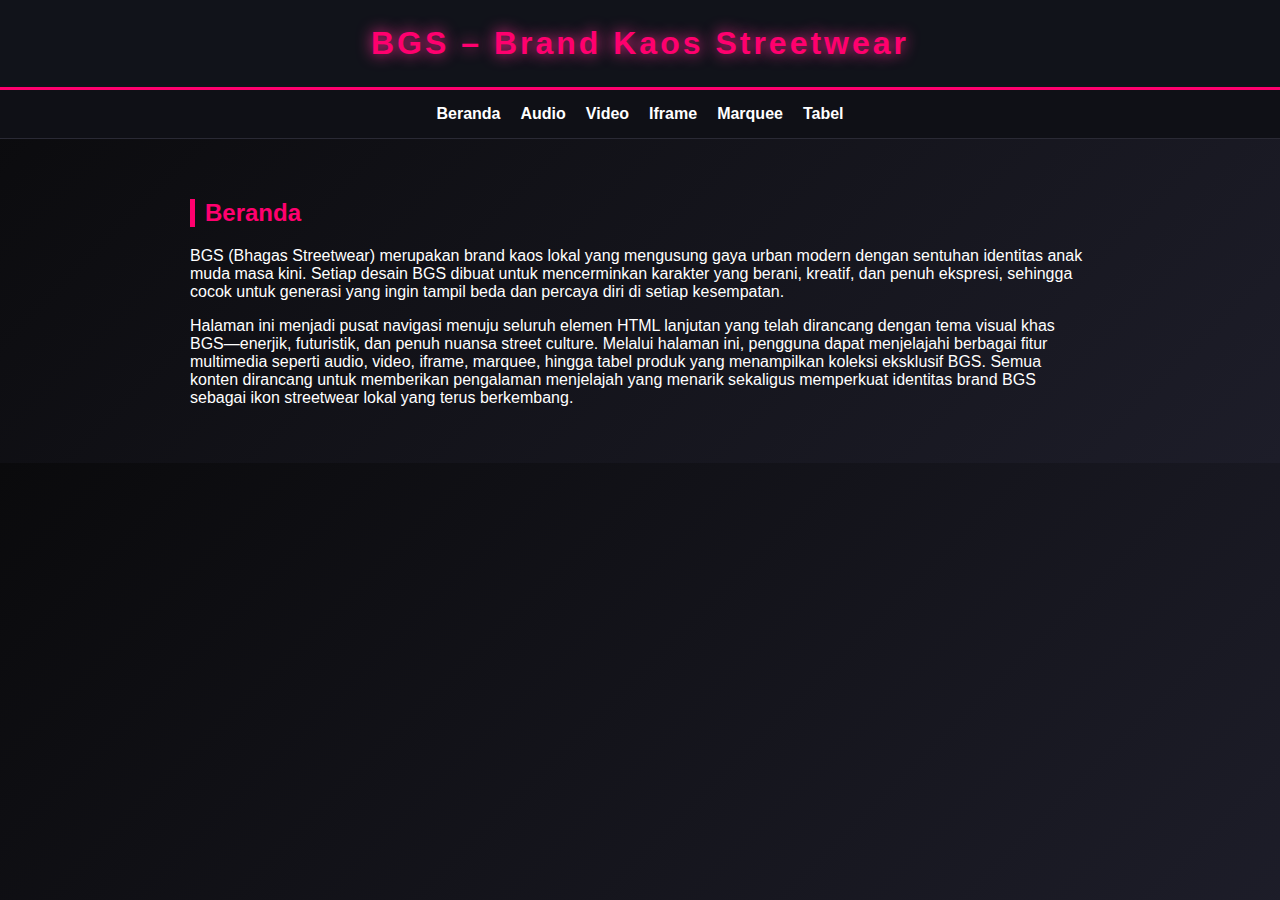
<file: index.html>
<!DOCTYPE html>
<html lang="id">
<head>
  <meta charset="UTF-8">
  <link rel="shortcut icon" type="x-icon" href="Image/Foto Bhagas.jpg">
  <title>Beranda - BGS Brand</title>
  <link rel="stylesheet" href="style.css">
</head>
<body>

<header>
  <h1>BGS – Brand Kaos Streetwear</h1>
</header>

<nav>
  <a href="index.html">Beranda</a>
  <a href="musik.html">Audio</a>
  <a href="videos.html">Video</a>
  <a href="iframe.html">Iframe</a>
  <a href="marquee.html">Marquee</a>
  <a href="tabel.html">Tabel</a>
</nav>

<section>
  <h2>Beranda</h2>
  <p>BGS (Bhagas Streetwear) merupakan brand kaos lokal yang mengusung gaya urban modern dengan sentuhan identitas anak muda masa kini. Setiap desain BGS dibuat untuk mencerminkan karakter yang berani, kreatif, dan penuh ekspresi, sehingga cocok untuk generasi yang ingin tampil beda dan percaya diri di setiap kesempatan.</p>
  <p>Halaman ini menjadi pusat navigasi menuju seluruh elemen HTML lanjutan yang telah dirancang dengan tema visual khas BGS—enerjik, futuristik, dan penuh nuansa street culture. Melalui halaman ini, pengguna dapat menjelajahi berbagai fitur multimedia seperti audio, video, iframe, marquee, hingga tabel produk yang menampilkan koleksi eksklusif BGS. Semua konten dirancang untuk memberikan pengalaman menjelajah yang menarik sekaligus memperkuat identitas brand BGS sebagai ikon streetwear lokal yang terus berkembang.</p>
</section>

</body>
</html>
</file>
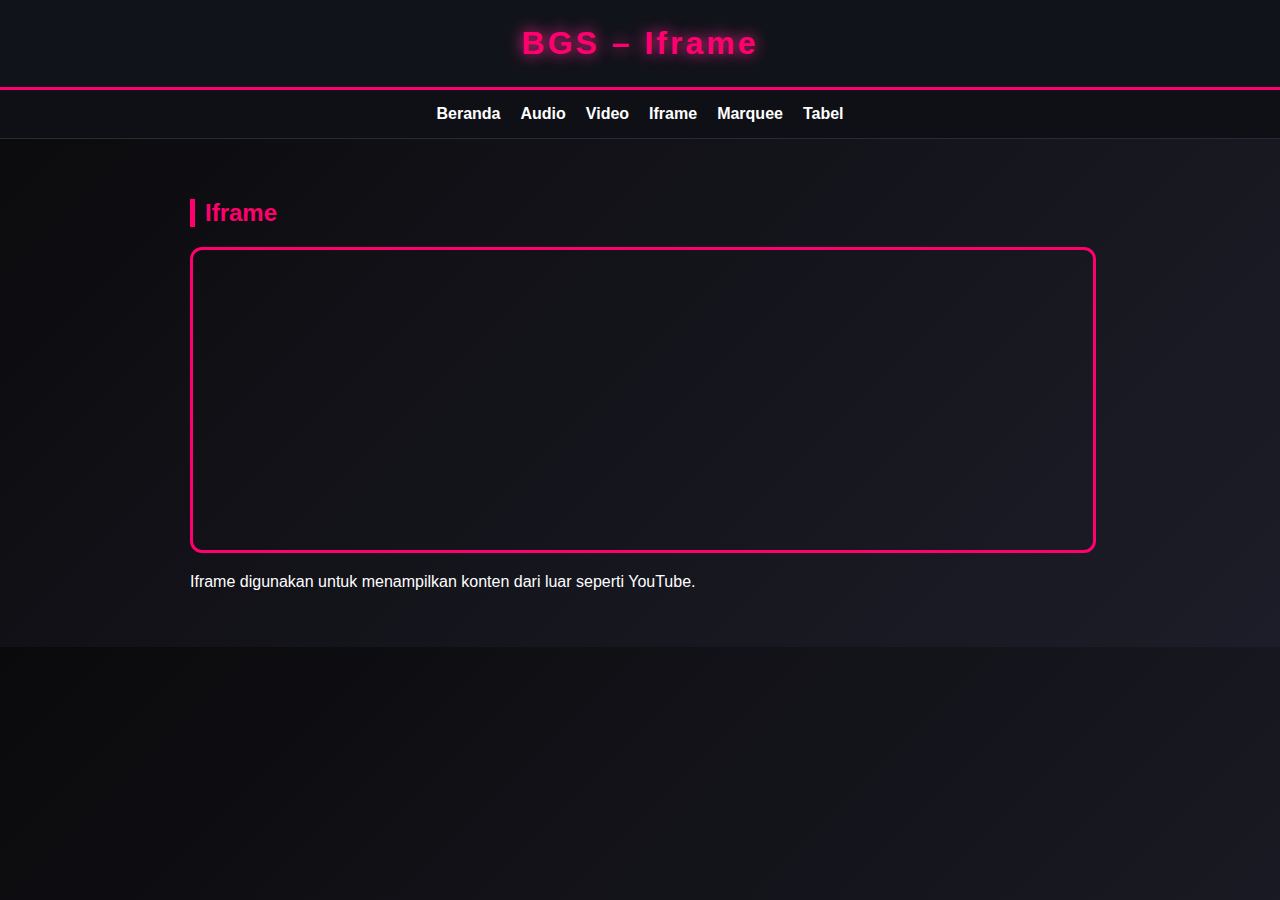
<file: iframe.html>
<!DOCTYPE html>
<html lang="id">
<head>
  <meta charset="UTF-8">
  <link rel="shortcut icon" type="x-icon" href="Image/Foto Bhagas.jpg">
  <title>Iframe - BGS Brand</title>
  <link rel="stylesheet" href="style.css">
</head>
<body>

<header><h1>BGS – Iframe</h1></header>

<nav>
  <a href="index.html">Beranda</a>
  <a href="musik.html">Audio</a>
  <a href="videos.html">Video</a>
  <a href="iframe.html">Iframe</a>
  <a href="marquee.html">Marquee</a>
  <a href="tabel.html">Tabel</a>
</nav>

<section>
  <h2>Iframe</h2>
  <iframe width="560" height="315"
  src="https://www.youtube.com/embed/dnJ0Q3iAHTQ"
  title="YouTube video player"
  frameborder="0"
  allow="accelerometer; autoplay; clipboard-write; encrypted-media; gyroscope; picture-in-picture; web-share"
  allowfullscreen>
</iframe>

  <p>Iframe digunakan untuk menampilkan konten dari luar seperti YouTube.</p>
</section>

</body>
</html>
</file>
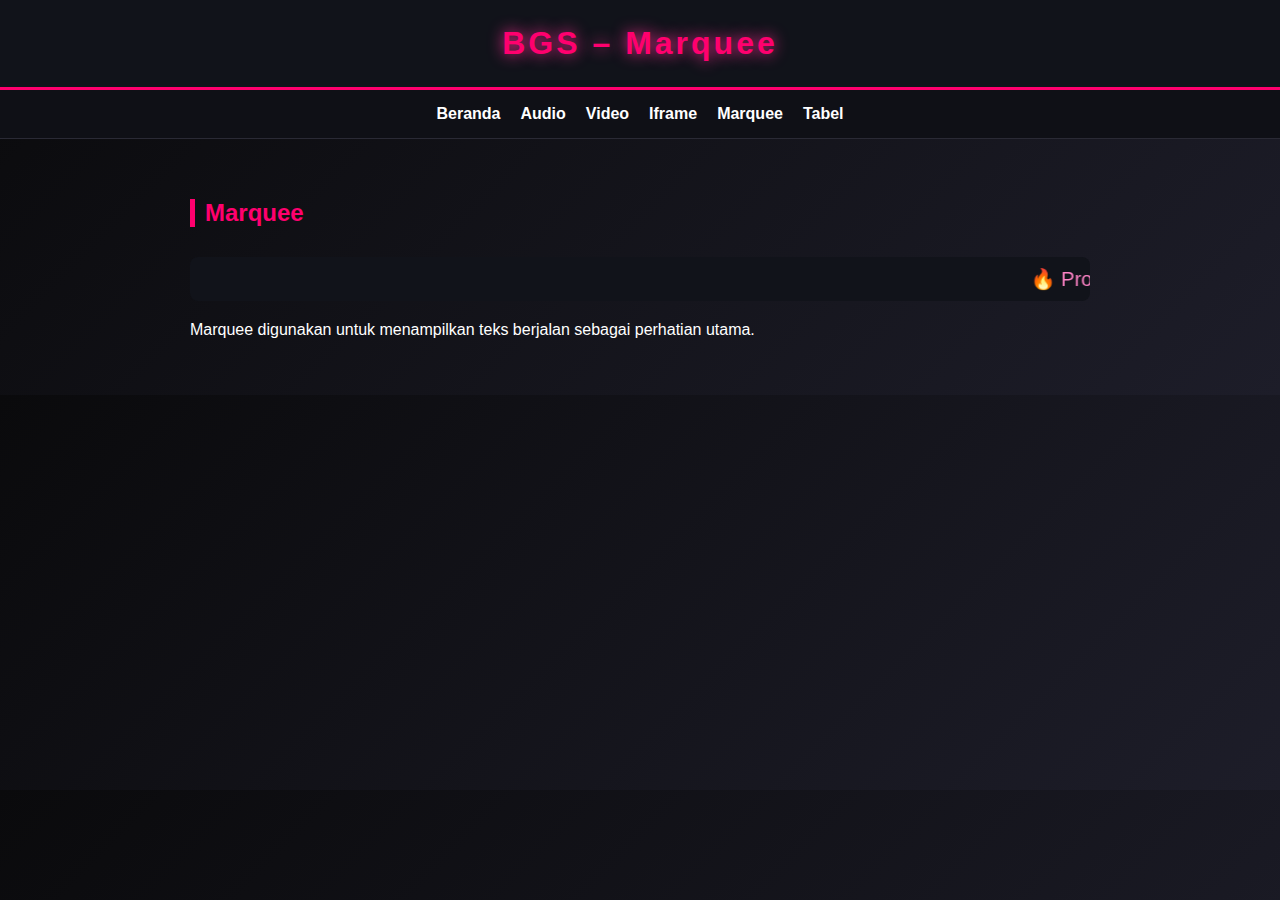
<file: marquee.html>
<!DOCTYPE html>
<html lang="id">
<head>
  <meta charset="UTF-8">
  <link rel="shortcut icon" type="x-icon" href="Image/Foto Bhagas.jpg">
  <title>Marquee - BGS Brand</title>
  <link rel="stylesheet" href="style.css">
</head>
<body>

<header><h1>BGS – Marquee</h1></header>

<nav>
  <a href="index.html">Beranda</a>
  <a href="musik.html">Audio</a>
  <a href="videos.html">Video</a>
  <a href="iframe.html">Iframe</a>
  <a href="marquee.html">Marquee</a>
  <a href="tabel.html">Tabel</a>
</nav>

<section>
  <h2>Marquee</h2>
  <marquee>🔥 Promo Terbaru BGS – Urban Edition 🔥</marquee>
  <p>Marquee digunakan untuk menampilkan teks berjalan sebagai perhatian utama.</p>
</section>

</body>
</html>
</file>
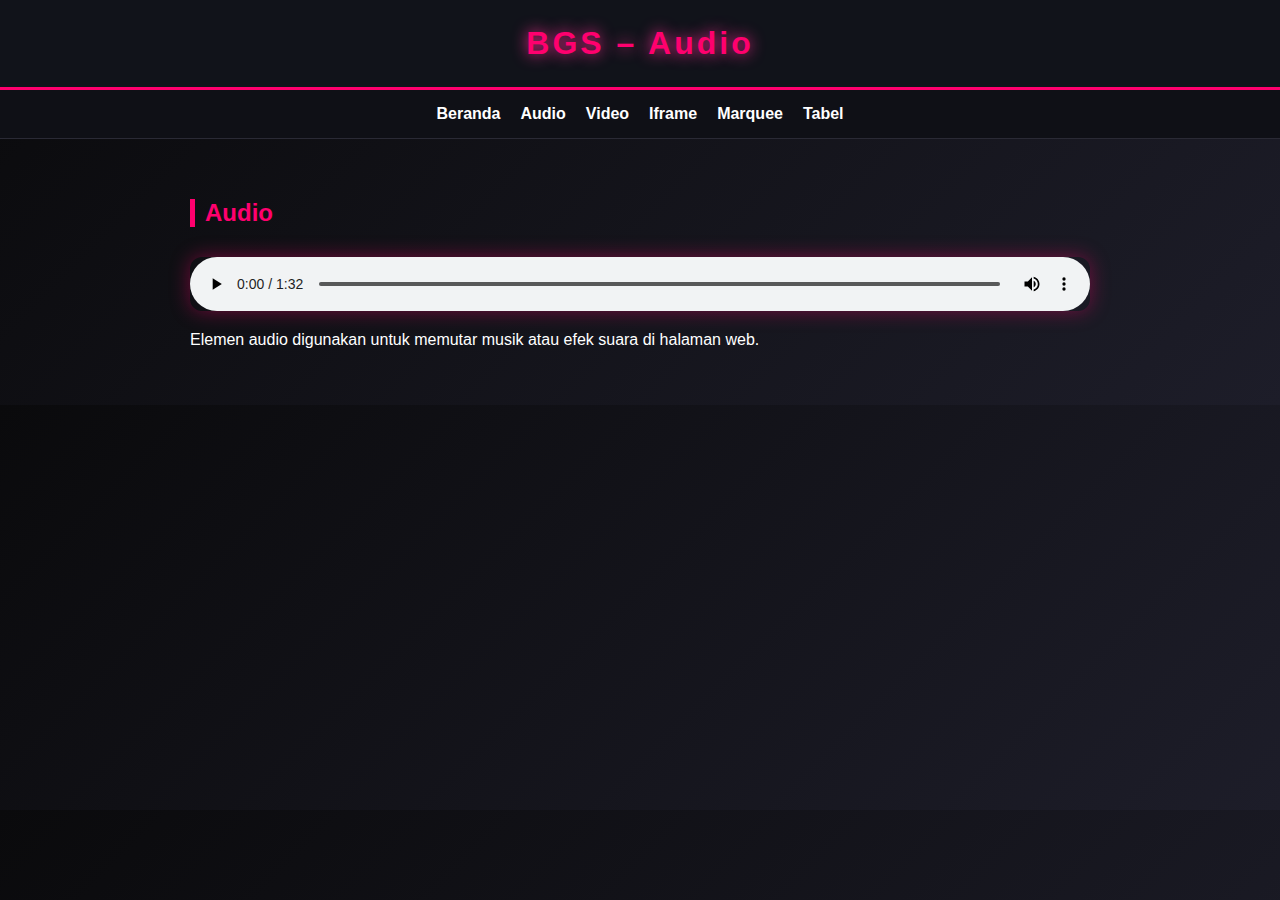
<file: musik.html>
<!DOCTYPE html>
<html lang="id">
<head>
  <meta charset="UTF-8">
  <link rel="shortcut icon" type="x-icon" href="Image/Foto Bhagas.jpg">
  <title>Audio - BGS Brand</title>
  <link rel="stylesheet" href="style.css">
</head>
<body>

<header><h1>BGS – Audio</h1></header>

<nav>
 <a href="index.html">Beranda</a>
  <a href="musik.html">Audio</a>
  <a href="videos.html">Video</a>
  <a href="iframe.html">Iframe</a>
  <a href="marquee.html">Marquee</a>
  <a href="tabel.html">Tabel</a>
</nav>

<section>
  <h2>Audio</h2>
  <audio controls>
    <source src="audio/MONTAGEM RUGADA.mp3" type="audio/wav">
  </audio>
  <p>Elemen audio digunakan untuk memutar musik atau efek suara di halaman web.</p>
</section>

</body>
</html>
</file>
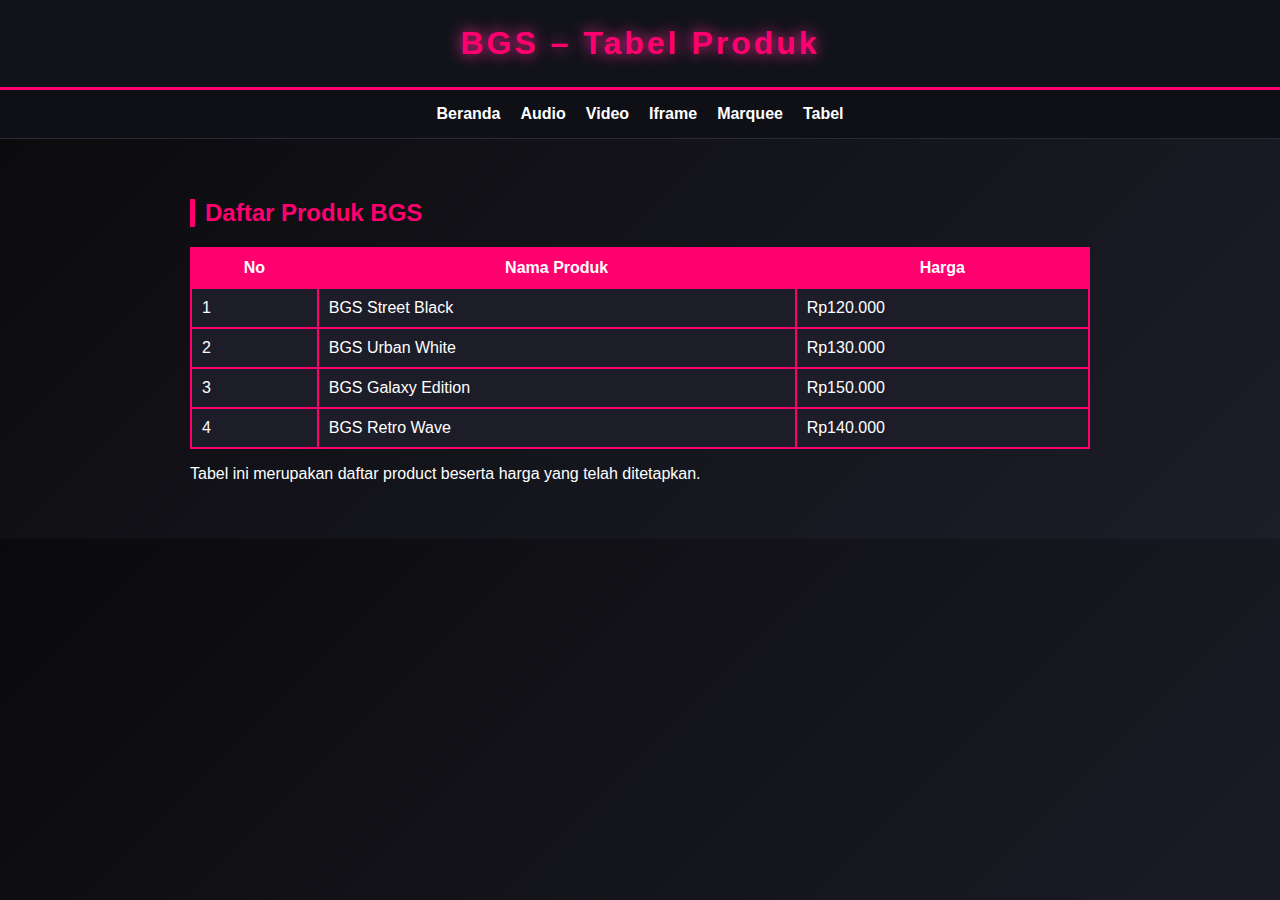
<file: tabel.html>
<!DOCTYPE html>
<html lang="id">
<head>
  <meta charset="UTF-8">
  <link rel="shortcut icon" type="x-icon" href="Image/Foto Bhagas.jpg">
  <title>Tabel Produk - BGS Brand</title>
  <link rel="stylesheet" href="style.css">
</head>
<body>

<header><h1>BGS – Tabel Produk</h1></header>

<nav>
  <a href="index.html">Beranda</a>
  <a href="musik.html">Audio</a>
  <a href="videos.html">Video</a>
  <a href="iframe.html">Iframe</a>
  <a href="marquee.html">Marquee</a>
  <a href="tabel.html">Tabel</a>
</nav>

<section>
  <h2>Daftar Produk BGS</h2>
  <table>
    <tr>
      <th>No</th>
      <th>Nama Produk</th>
      <th>Harga</th>
    </tr>
    <tr>
      <td>1</td>
      <td>BGS Street Black</td>
      <td>Rp120.000</td>
    </tr>
    <tr>
      <td>2</td>
      <td>BGS Urban White</td>
      <td>Rp130.000</td>
    </tr>
    <tr>
      <td>3</td>
      <td>BGS Galaxy Edition</td>
      <td>Rp150.000</td>
    </tr>
    <tr>
      <td>4</td>
      <td>BGS Retro Wave</td>
      <td>Rp140.000</td>
    </tr>
  </table>
  <p>Tabel ini merupakan daftar product beserta harga yang telah ditetapkan.</p>
</section>

</body>
</html>
</file>
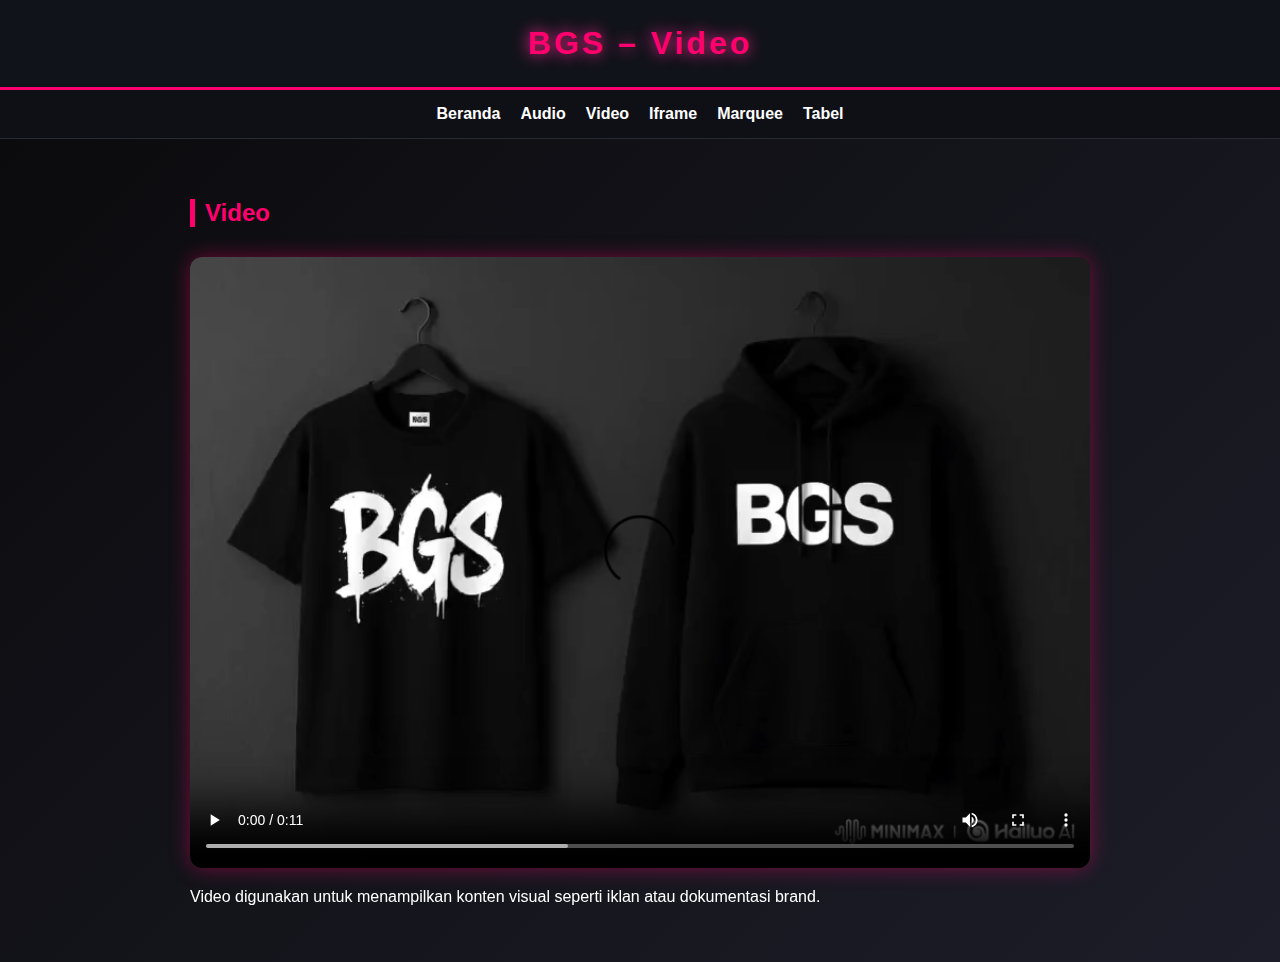
<file: videos.html>
<!DOCTYPE html>
<html lang="id">
<head>
  <meta charset="UTF-8">
  <link rel="shortcut icon" type="x-icon" href="Image/Foto Bhagas.jpg">
  <title>Video - BGS Brand</title>
  <link rel="stylesheet" href="style.css">
</head>
<body>

<header><h1>BGS – Video</h1></header>

<nav>
  <a href="index.html">Beranda</a>
  <a href="musik.html">Audio</a>
  <a href="videos.html">Video</a>
  <a href="iframe.html">Iframe</a>
  <a href="marquee.html">Marquee</a>
  <a href="tabel.html">Tabel</a>
</nav>

<section>
  <h2>Video</h2>
  <video controls>
    <source src="video/video brand.mp4" type="video/mp4">
  </video>
  <p>Video digunakan untuk menampilkan konten visual seperti iklan atau dokumentasi brand.</p>
</section>

</body>
</html>
</file>
<file: style.css>
body {
  font-family: 'Montserrat', sans-serif;
  margin: 0;
  padding: 0;
  background: linear-gradient(135deg, #0a0a0c, #1d1d29);
  color: #fff;
}

header {
  background: #11131a;
  padding: 25px;
  text-align: center;
  border-bottom: 3px solid #ff006e;
  animation: fadeDown 1s ease;
}

header h1 {
  margin: 0;
  font-size: 32px;
  letter-spacing: 3px;
  color: #ff006e;
  text-shadow: 0 0 15px #ff2d95;
}

nav {
  display: flex;
  justify-content: center;
  gap: 20px;
  background: #0f1016;
  padding: 15px 0;
  border-bottom: 1px solid #2a2a35;
}

nav a {
  color: #fff;
  text-decoration: none;
  font-weight: 600;
  transition: 0.3s;
}

nav a:hover {
  color: #ff006e;
  text-shadow: 0 0 10px #ff2d95;
}

section {
  padding: 40px;
  max-width: 900px;
  margin: auto;
}

h2 {
  color: #ff006e;
  border-left: 5px solid #ff006e;
  padding-left: 10px;
}

audio, video {
  width: 100%;
  border-radius: 12px;
  margin-top: 10px;
  box-shadow: 0 0 20px rgba(255, 0, 110, 0.4);
}

iframe {
  width: 100%;
  height: 300px;
  border-radius: 12px;
  border: 3px solid #ff006e;
}

marquee {
  font-size: 20px;
  padding: 10px;
  background: #11131a;
  border-radius: 8px;
  margin-top: 10px;
  color: #ff84c7;
}

table {
  width: 100%;
  margin-top: 20px;
  border-collapse: collapse;
}

table, th, td {
  border: 2px solid #ff006e;
}

th {
  background: #ff006e;
  padding: 10px;
  color: #fff;
}

td {
  padding: 10px;
  background: #1d1d29;
}

/* Animasi */
@keyframes fadeUp {
  from { opacity: 0; transform: translateY(25px); }
  to { opacity: 1; transform: translateY(0); }
}

@keyframes fadeDown {
  from { opacity: 0; transform: translateY(-25px); }
  to { opacity: 1; transform: translateY(0); }
}
</file>
